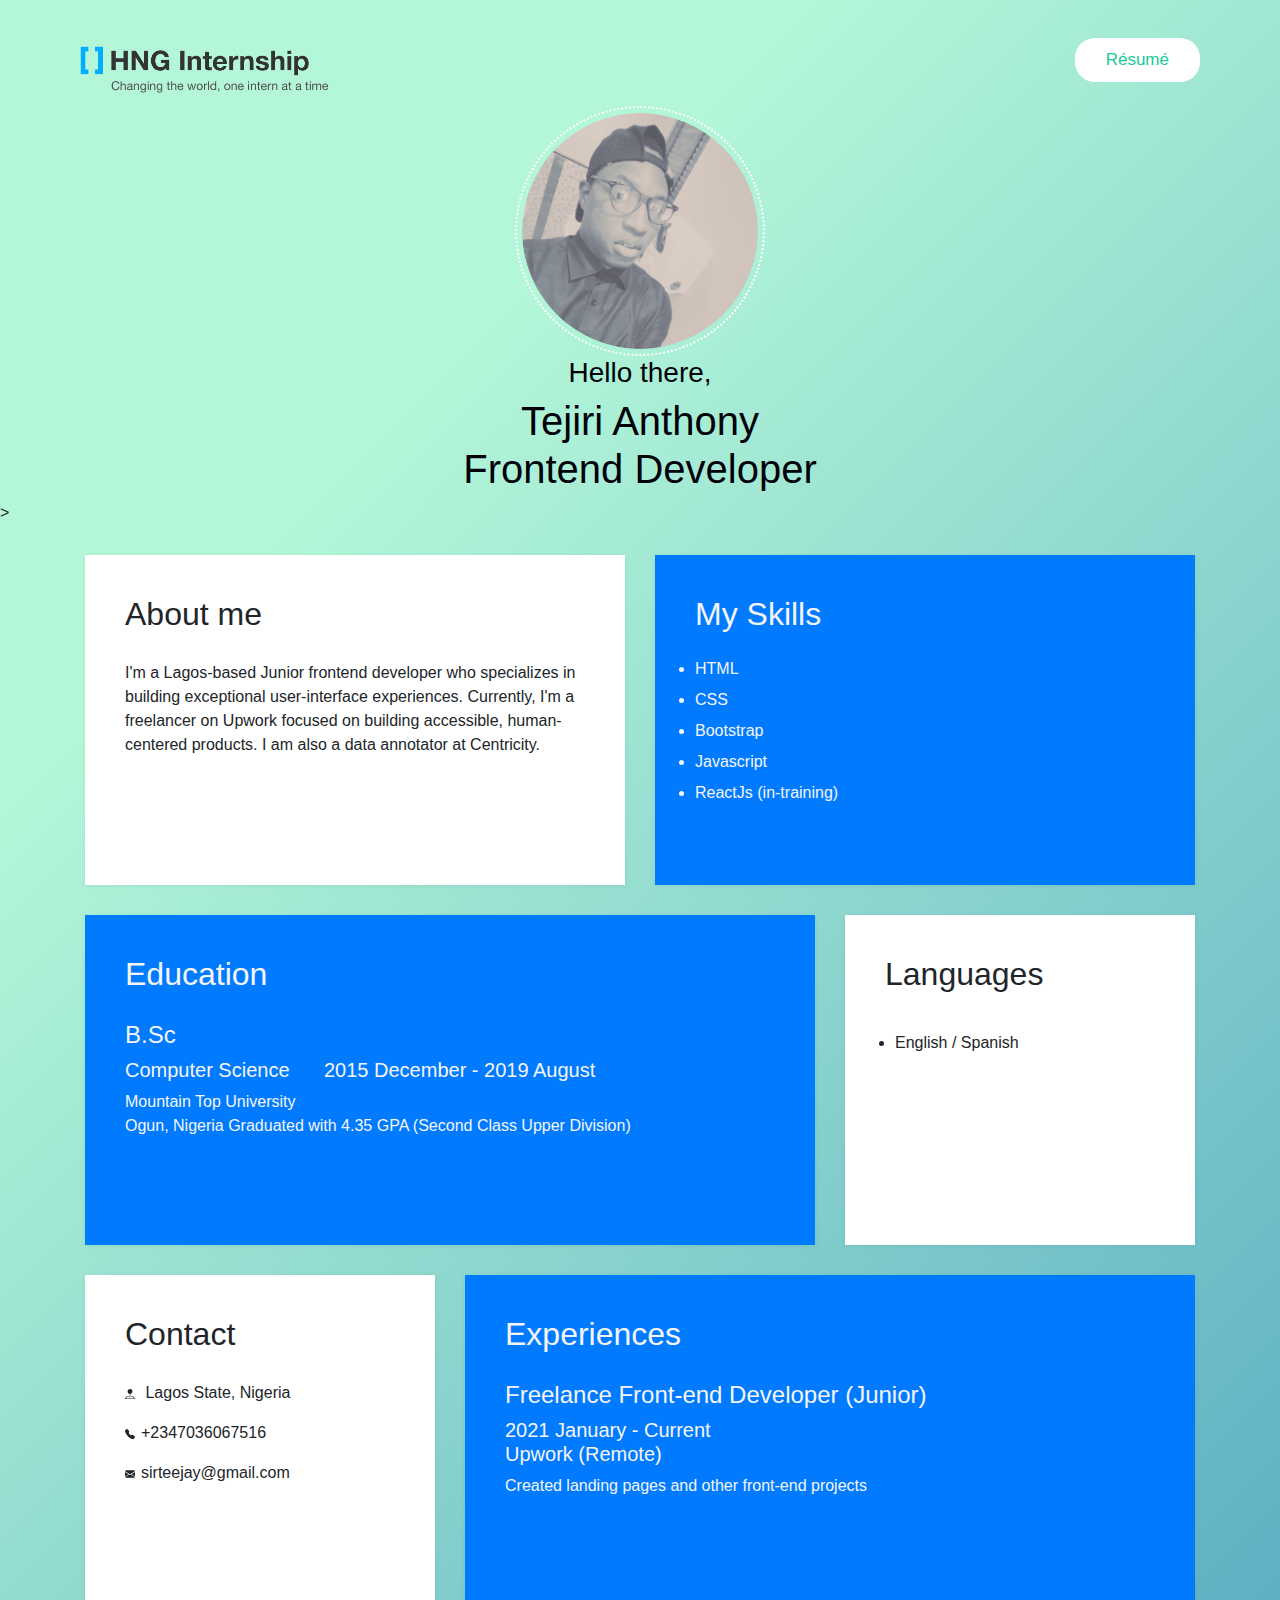
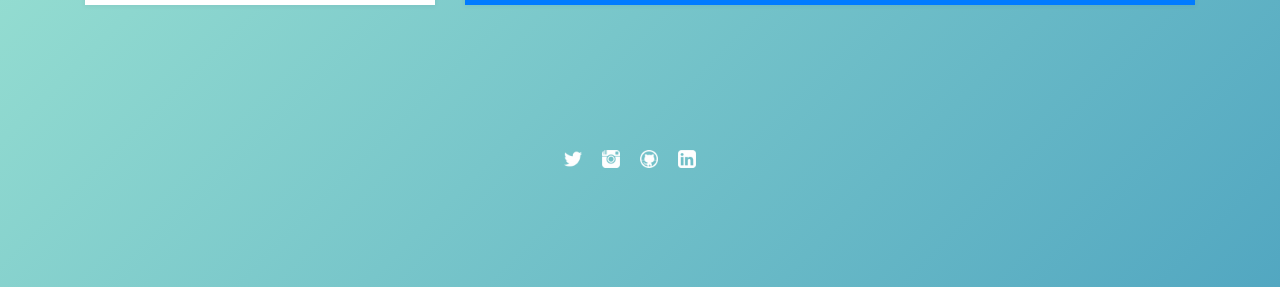
<file: index.html>
<!DOCTYPE html>
<html lang="en">

<head>
    <meta charset="UTF-8">
    <meta http-equiv="X-UA-Compatible" content="IE=edge">
    <meta name="viewport" content="width=device-width, initial-scale=1.0">
    <title>My Resume</title>

    <link rel="stylesheet" href="https://stackpath.bootstrapcdn.com/bootstrap/4.3.1/css/bootstrap.min.css"
        integrity="sha384-ggOyR0iXCbMQv3Xipma34MD+dH/1fQ784/j6cY/iJTQUOhcWr7x9JvoRxT2MZw1T" crossorigin="anonymous" />
    <link rel="stylesheet" href="style.css">
</head>

<body>
    <nav class="navbar">
        <div class="logo">
            <img src="./images/logo.png" alt="logo">
        </div>
        <ul class="navmenu d-flex">
            <form action="https://drive.google.com/file/d/1s9-ebQlUmhEiSPWw4vtD6Xt821jgdJTs/view?usp=sharing"
                target="_blank">
                <button class="nav-item btn">Résumé</button>
            </form>
        </ul>
        <div class="hamburger">
            <span class="bar1"></span>
            <span class="bar2"></span>
        </div>
    </nav>

    <div class="header">
        <img src="./images/pic.png" class="image d-flex">
        <h3>Hello there,</h3>
        <h1 class="white">Tejiri Anthony <br> Frontend Developer </h1>
        >

    </div>

    <section class="container">
        <div class="row">
            <div class="col-md-6 col-sm-12">
                <div class="about">
                    <h2>About me</h2>
                    <p>
                        I'm a Lagos-based Junior frontend developer who specializes in building exceptional
                        user-interface experiences.
                        Currently, I'm a freelancer on Upwork focused on building accessible, human-centered products. I
                        am also a data
                        annotator at Centricity.
                    </p>
                </div>
            </div>


            <div class="col-md-6">
                <div class="skills">
                    <h2 class="white">My Skills</h2>
                    <ul>
                        <li><strong>HTML</strong></li>
                        <li><strong>CSS</strong></li>
                        <li><strong>Bootstrap</strong></li>
                        <li><strong>Javascript</strong></li>
                        <li><strong>ReactJs (in-training)</strong></li>

                    </ul>

                </div>
            </div>
        </div>
    </section>

    <section class="container">
        <div class="row">
            <div class="col-md-8">
                <div class="education">
                    <h2 class="white">Education</h2>
                    <h4 class="education-title ">B.Sc</h4>
                    <div class="education-school">
                        <h5>Computer Science</h5><span></span>
                        <h5>2015 December - 2019 August</h5>
                    </div>
                    <p class="education-description">
                    Mountain Top University <br> Ogun, Nigeria Graduated with 4.35 GPA (Second Class Upper Division)
                    </p>
                </div>
            </div>
            <div class="col-md-4">
                <div class="languages">
                    <h2>Languages</h2>
                    <ul>
                        <li>English / Spanish</li>
                    </ul>
                </div>
            </div>
        </div>
    </section>

    <section class="container">
        <div class="row">
            <div class="col-md-4 col-sm-12">
                <div class="contact">
                    <h2>Contact</h2>
                    <p><svg xmlns="http://www.w3.org/2000/svg" width="16" height="16" fill="currentColor"
                            class="bi bi-pin-map-fill" viewBox="0 0 16 16">
                            <path fill-rule="evenodd"
                                d="M3.1 11.2a.5.5 0 0 1 .4-.2H6a.5.5 0 0 1 0 1H3.75L1.5 15h13l-2.25-3H10a.5.5 0 0 1 0-1h2.5a.5.5 0 0 1 .4.2l3 4a.5.5 0 0 1-.4.8H.5a.5.5 0 0 1-.4-.8l3-4z" />
                            <path fill-rule="evenodd"
                                d="M4 4a4 4 0 1 1 4.5 3.969V13.5a.5.5 0 0 1-1 0V7.97A4 4 0 0 1 4 3.999z" />
                        </svg> Lagos State, Nigeria</p>
                    <p><svg xmlns="http://www.w3.org/2000/svg" width="16" height="16" fill="currentColor"
                            class="bi bi-telephone-fill" viewBox="0 0 16 16">
                            <path fill-rule="evenodd"
                                d="M1.885.511a1.745 1.745 0 0 1 2.61.163L6.29 2.98c.329.423.445.974.315 1.494l-.547 2.19a.678.678 0 0 0 .178.643l2.457 2.457a.678.678 0 0 0 .644.178l2.189-.547a1.745 1.745 0 0 1 1.494.315l2.306 1.794c.829.645.905 1.87.163 2.611l-1.034 1.034c-.74.74-1.846 1.065-2.877.702a18.634 18.634 0 0 1-7.01-4.42 18.634 18.634 0 0 1-4.42-7.009c-.362-1.03-.037-2.137.703-2.877L1.885.511z" />
                        </svg>+2347036067516</p>
                    <p><svg xmlns="http://www.w3.org/2000/svg" width="16" height="16" fill="currentColor"
                            class="bi bi-envelope-fill" viewBox="0 0 16 16">
                            <path
                                d="M.05 3.555A2 2 0 0 1 2 2h12a2 2 0 0 1 1.95 1.555L8 8.414.05 3.555zM0 4.697v7.104l5.803-3.558L0 4.697zM6.761 8.83l-6.57 4.027A2 2 0 0 0 2 14h12a2 2 0 0 0 1.808-1.144l-6.57-4.027L8 9.586l-1.239-.757zm3.436-.586L16 11.801V4.697l-5.803 3.546z" />
                        </svg>sirteejay@gmail.com</p>
                </div>
            </div>
            <div class="col-md-8 col-sm-12">
                <div class="experience">
                    <h2 class="white">Experiences</h2>
                    <div class="experience-content">
                        <h4 class="experience-title accent">Freelance Front-end Developer (Junior)</h4>
                        <h5>2021 January - Current <br> Upwork (Remote)</h5>
                        <p class="education-description">
                            Created landing pages and other front-end projects
                    </div>
                </div>
            </div>
        </div>
    </section>


    <footer>
        <div class="container">
            <div class="row">
                <div class="col-md-12 col-sm-12">
                    <ul class="social-icons">
                        <div class="social d-flex">
                            <a href="https://twitter.com/SirTeejaii" target="_blank">
                                <img src="./images/twitter.png" alt="twitter icon" class="twitter icon" />
                            </a>
                            <a href="https://www.instagram.com/official_sirteejay/" target="_blank">
                                <img src="./images/instagram.png" alt="instagram icon" />
                            </a>
                            <a href="https://github.com/Greeniie" target="_blank">
                                <img src="./images/github.png" alt="github icon" />
                            </a>
                            <a href="https://www.linkedin.com/in/tejiri-anthony/" target="_blank">
                                <img src="./images/linkedin.png" alt="linkedin icon" />
                            </a>
                        </div>
                </div>
            </div>
        </div>
    </footer>
<script src = "main.js"></script>
</body>

</html>
</file>
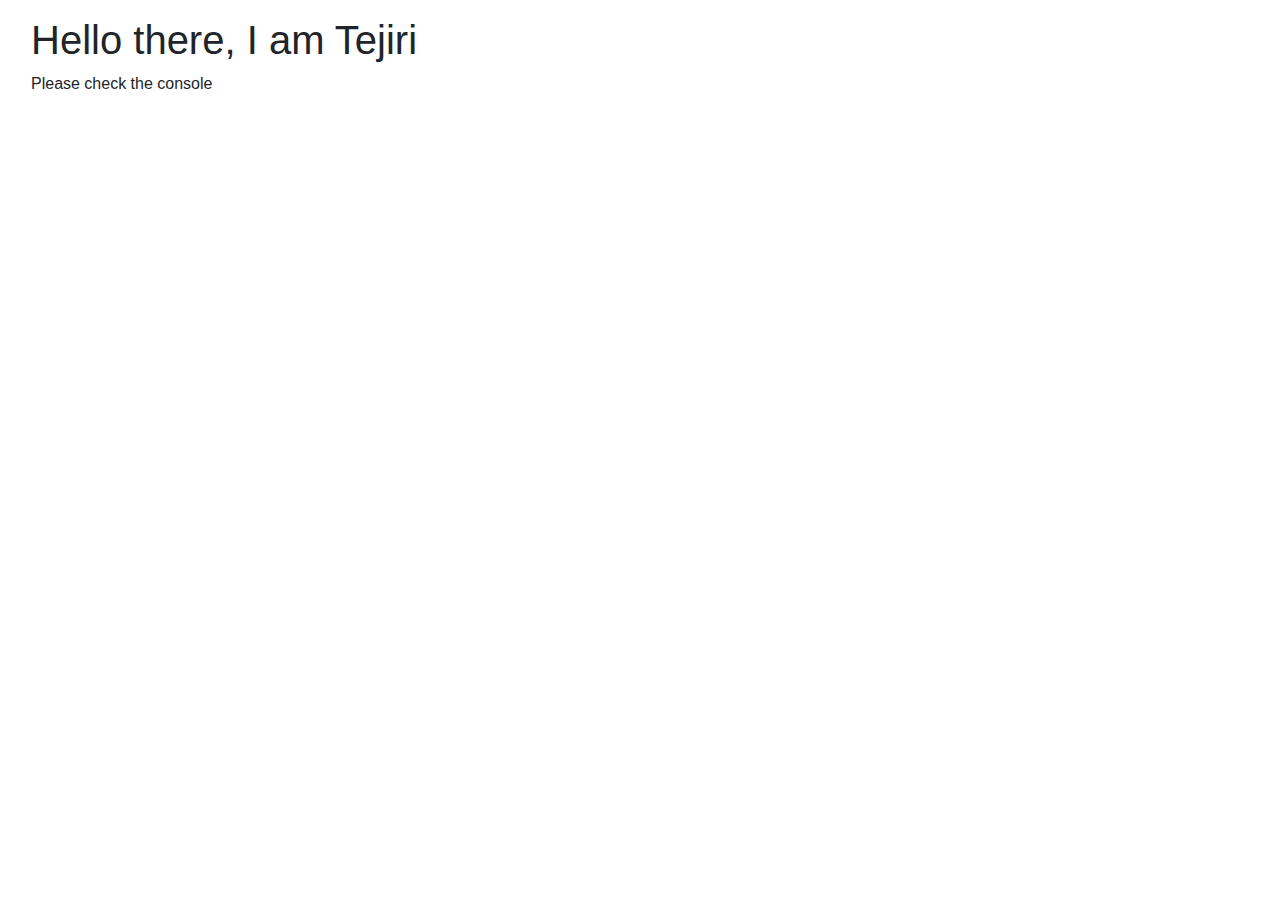
<file: Name task/Name.html>
<!DOCTYPE html>
<html lang="en">
<head>
    <meta charset="UTF-8">
    <meta http-equiv="X-UA-Compatible" content="IE=edge">
    <meta name="viewport" content="width=device-width, initial-scale=1.0">
    <title>Name Task</title>
        <link rel="stylesheet" href="https://stackpath.bootstrapcdn.com/bootstrap/4.3.1/css/bootstrap.min.css"
            integrity="sha384-ggOyR0iXCbMQv3Xipma34MD+dH/1fQ784/j6cY/iJTQUOhcWr7x9JvoRxT2MZw1T" crossorigin="anonymous" />
</head>
<body class="m-3 container">
    <h1 class="text">Hello there, I am Tejiri</h1>
    <p>Please check the console</p>

<script>
    
    const name = "Tejiri Anthony"
    console.log(`My name is ${name}`)

    alert(`My Name is ${name}!`)

</script>
</body>
</html>
</file>
<file: style.css>
* {
  margin: 0;
  padding: 0;
  box-sizing: border-box;
}

body {
overflow-x:hidden;
  position: relative;
  vertical-align: baseline;
background-color: #52a7c1;
background-image: linear-gradient(315deg, #52a7c1 0%, #b3f6d8 74%);


}

.navbar{
  width: 90%;
  margin: auto;
  margin-top: 30px;
}

.logo img{
	height: 50px;
	width: auto; 
}

.navmenu {
  list-style: none;
}

a {
    text-decoration: none !important;
    color: white;
    font-size: 17px;
    font-weight: 500;
}

a:hover {
    color: white;
}

.btn {
 border-radius: 20px;
 padding: 8px 30px;
 font-size: 17px;
 font-weight: 500;
 background-color: white;
 color: #20c997;
}

.btn:hover {
    color: white;
    background-color: #007bff !important;
}

.image{
    height: 250px;
    width: auto;
    margin: auto;
    padding: 5px;
    border: 2px dotted white;
    border-radius: 150px;

}

.header {
    margin-bottom: 20px;
}

.header h1 {
    text-align: center;
    color: rgb(1, 1, 10);
}

.header h3 {
    text-align: center;
    color: rgb(1, 1, 10);
}

section {
    margin-top: 30px;
}

.about {
  background: #fff;
  box-shadow: 0px 1px 5px rgba(50,50,50,0.08);
  padding: 40px;
  min-height: 330px;
}

.skills {
  background: #007bff;
  color: #f5f5f5;
  box-shadow: 0px 1px 5px rgba(50,50,50,0.08);
  padding: 40px;
  min-height: 330px;
  line-height: 15px;
}

.skills strong {
  display: inline-block;
  font-weight: normal;
  padding-bottom: 6px;
}

h2 {
    padding-bottom: 20px;
}

li {
    padding-bottom: 10px;
}

.education {
  background: #007bff;
  color: #f5f5f5;
  box-shadow: 0px 1px 5px rgba(50,50,50,0.08);
  padding: 40px;
  min-height: 330px;
}
.education .education-content {
  padding-bottom: 14px;
}
.education h5 {
  display: inline-block;
}
.education span {
  padding-right: 10px;
  padding-left: 20px;
}

.languages {
  background: #fff; 
   box-shadow: 0px 1px 5px rgba(50,50,50,0.08);
   padding: 40px;
  min-height: 330px;
}
.languages ul {
  padding: 10px;
}
.languages ul li {
  padding-bottom: 6px;
}

footer {
  color: #f9f9f9;
  text-align: center;
  padding-top: 140px;
  padding-bottom: 100px;
}
  
.contact {
  background: #fff; 
   box-shadow: 0px 1px 5px rgba(50,50,50,0.08);
   padding: 40px;
  min-height: 330px;   
}
.contact svg {
  padding-right: 6px;
}

.social {
    justify-content: center;
}

.social img{
  height: 18px;
  width: auto;
  padding-right: 20px;
}

.social img:hover {
  height: 30px;
  width: auto;
  transition: ease-in-out;
}

.experience {
   background: #007bff;
  color: #f5f5f5;
  box-shadow: 0px 1px 5px rgba(50,50,50,0.08);
  padding: 40px;
  min-height: 330px;
}
 .experience-content {
  padding-bottom: 14px;
}
.experience h5 {
  display: inline-block;
}
.experience span {
  padding-right: 10px;
  padding-left: 20px;
}

.hamburger {
    display: none;
}

.bar1 {
    display: block;
    width: 15px;
    height: 1px;
    margin: 0;
    margin-bottom: 10px;
    -webkit-transition: all 0.3s ease-in-out;
    transition: all 0.3s ease-in-out;
    background-color: white;
}
.bar2 {
    display: block;
   width: 25px;
    height: 1px;
    margin: 0;
    -webkit-transition: all 0.3s ease-in-out;
    transition: all 0.3s ease-in-out;
    background-color: white ;
    
}



@media only screen and (max-width: 768px) {
     .navmenu {
    position: fixed;
    height: 100%;
    right: -100%;
    top: 100px;
    flex-direction: column;
    background-color: rgba(0, 0, 0, 0.9);
    z-index: 2;
    width: 100%;
    text-align: center;
    transition: 0.5s;
  }

  .nav-item {
    font-size: 20px;
    margin-bottom: 1rem;
    margin-top: 1rem; 
  }

  .nav-link {
    font-size: 20px;
  }

  .navmenu.active {
    right: 0;
  }
  
.banner {
  text-align: center;
}

.hamburger {

        display: block;
        cursor: pointer;
    }

    .hamburger.active .bar1 {
      width: 25px;
        transform: translateY(0.2rem) rotate(45deg);
    }

    .hamburger.active .bar2 {
        transform: translateY(-0.5rem) rotate(-45deg);
    }


}
</file>
